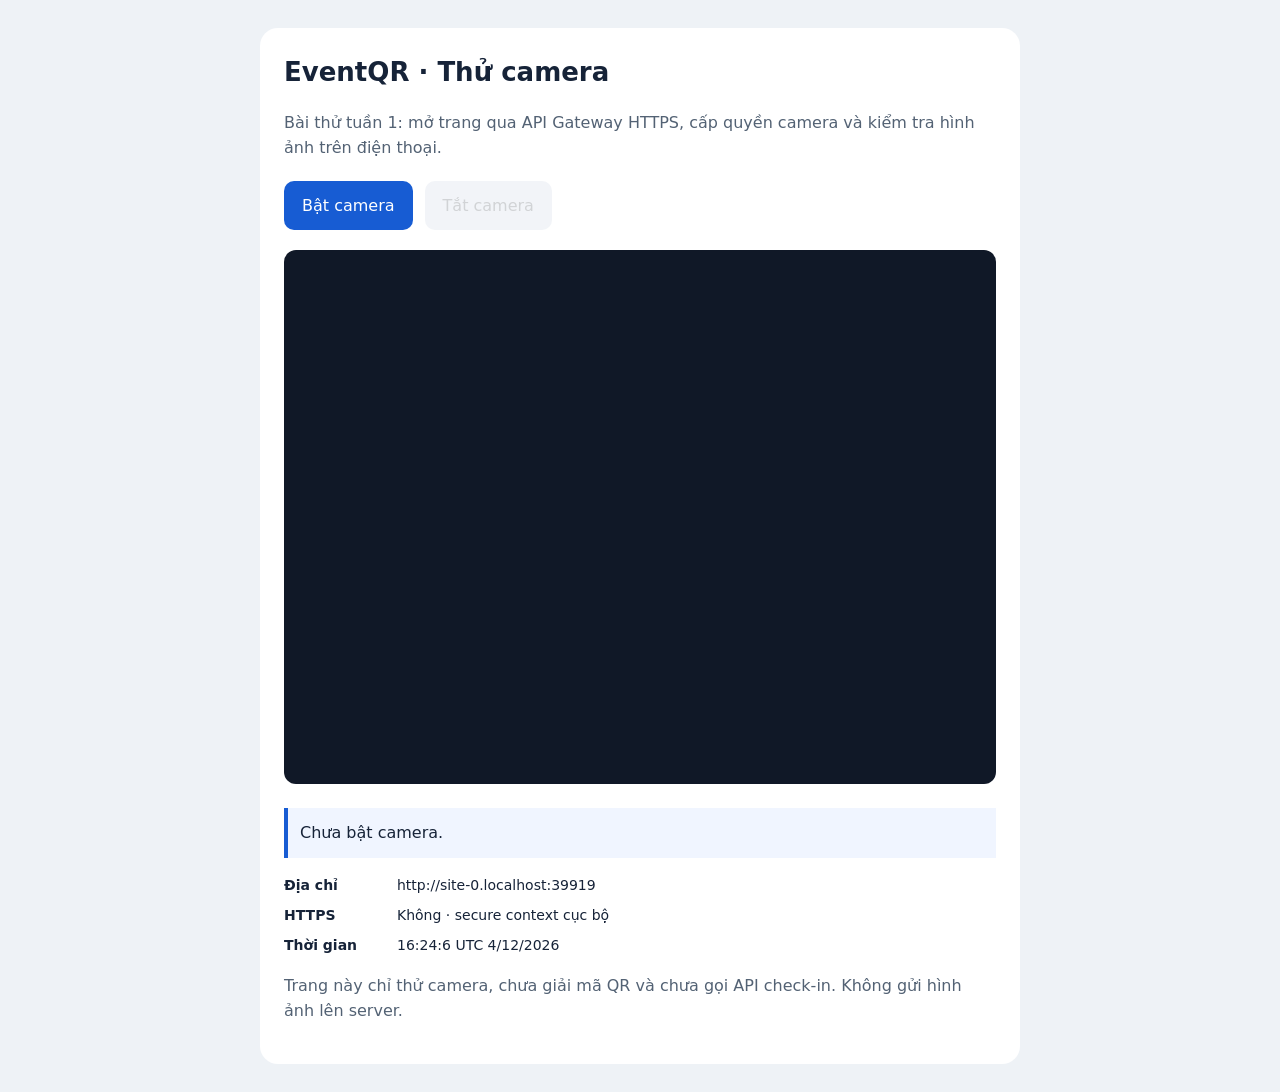
<file: frontend/index.html>
<!doctype html>
<html lang="vi">
<head>
  <meta charset="utf-8">
  <meta name="viewport" content="width=device-width, initial-scale=1">
  <title>EventQR — Thử camera tuần 1</title>
  <style>
    * { box-sizing: border-box; }
    body { margin: 0; background: #eef2f6; color: #162338; font: 16px/1.6 system-ui, sans-serif; }
    main { max-width: 760px; margin: 28px auto; padding: 24px; background: white; border-radius: 18px; }
    h1 { font-size: 26px; margin: 0 0 8px; }
    .note { color: #536274; }
    .buttons { display: flex; gap: 12px; flex-wrap: wrap; margin: 20px 0; }
    button { border: 0; border-radius: 10px; padding: 12px 18px; font: inherit; cursor: pointer; }
    #start { background: #175cd3; color: white; }
    #stop { background: #e6ebf2; }
    button:disabled { opacity: .5; cursor: default; }
    video { width: 100%; aspect-ratio: 4 / 3; object-fit: contain; background: #101827; border-radius: 12px; }
    #status { border-left: 4px solid #175cd3; padding: 12px; background: #f0f5ff; overflow-wrap: anywhere; }
    dl { display: grid; grid-template-columns: 105px 1fr; gap: 8px; font-size: 14px; }
    dt { font-weight: 600; } dd { margin: 0; overflow-wrap: anywhere; }
    @media (max-width: 800px) { main { margin: 12px; padding: 18px; } }
  </style>
</head>
<body>
<main>
  <h1>EventQR · Thử camera</h1>
  <p class="note">Bài thử tuần 1: mở trang qua API Gateway HTTPS, cấp quyền camera và kiểm tra hình ảnh trên điện thoại.</p>
  <div class="buttons">
    <button id="start" type="button">Bật camera</button>
    <button id="stop" type="button" disabled>Tắt camera</button>
  </div>
  <video id="preview" autoplay muted playsinline aria-label="Hình ảnh camera"></video>
  <p id="status" role="status" aria-live="polite">Chưa bật camera.</p>
  <dl>
    <dt>Địa chỉ</dt><dd id="origin"></dd>
    <dt>HTTPS</dt><dd id="secure"></dd>
    <dt>Thời gian</dt><dd id="clock"></dd>
  </dl>
  <p class="note">Trang này chỉ thử camera, chưa giải mã QR và chưa gọi API check-in. Không gửi hình ảnh lên server.</p>
</main>
<script>
  const video = document.getElementById('preview');
  const start = document.getElementById('start');
  const stop = document.getElementById('stop');
  const status = document.getElementById('status');
  let stream = null;
  let requestVersion = 0;

  document.getElementById('origin').textContent = location.origin;
  document.getElementById('secure').textContent = location.protocol === 'https:'
    ? 'Có · HTTPS' : (window.isSecureContext ? 'Không · secure context cục bộ' : 'Không · cần mở bằng HTTPS');
  const updateClock = () => {
    document.getElementById('clock').textContent = new Date().toLocaleString('vi-VN', { timeZoneName: 'short' });
  };
  updateClock();
  setInterval(updateClock, 1000);

  function stopCamera(message = 'Đã tắt camera.') {
    requestVersion += 1;
    if (stream) stream.getTracks().forEach(track => track.stop());
    stream = null;
    video.srcObject = null;
    start.disabled = false;
    stop.disabled = true;
    status.textContent = message;
  }

  start.addEventListener('click', async () => {
    if (!window.isSecureContext || !navigator.mediaDevices?.getUserMedia) {
      status.textContent = 'Không truy cập được API camera. Hãy mở trang trực tiếp bằng HTTPS trên Chrome hoặc Safari.';
      return;
    }
    const version = ++requestVersion;
    start.disabled = true;
    stop.disabled = false;
    status.textContent = 'Đang xin quyền camera. Hãy chọn Cho phép trong thông báo của trình duyệt.';
    try {
      const received = await navigator.mediaDevices.getUserMedia({
        audio: false,
        video: { facingMode: { ideal: 'environment' } }
      });
      if (version !== requestVersion) {
        received.getTracks().forEach(track => track.stop());
        return;
      }
      stream = received;
      video.srcObject = stream;
      await video.play();
      if (version === requestVersion) status.textContent = 'Đã bật camera. Kiểm tra khung hình rồi chụp minh chứng.';
    } catch (error) {
      if (version !== requestVersion) return;
      const messages = {
        NotAllowedError: 'Quyền camera bị từ chối. Cho phép camera trong cài đặt của trang rồi thử lại.',
        NotFoundError: 'Không tìm thấy camera trên thiết bị.',
        NotReadableError: 'Không mở được camera. Đóng ứng dụng đang dùng camera rồi thử lại.',
        OverconstrainedError: 'Thiết bị không đáp ứng cấu hình camera.'
      };
      stopCamera(messages[error.name] || `Không bật được camera (${error.name || 'lỗi không xác định'}).`);
    }
  });
  stop.addEventListener('click', () => stopCamera());
  window.addEventListener('pagehide', () => stopCamera());
  document.addEventListener('visibilitychange', () => {
    if (document.hidden) stopCamera('Đã tắt camera khi chuyển khỏi trang. Bấm Bật camera để tiếp tục.');
  });
</script>
</body>
</html>
</file>
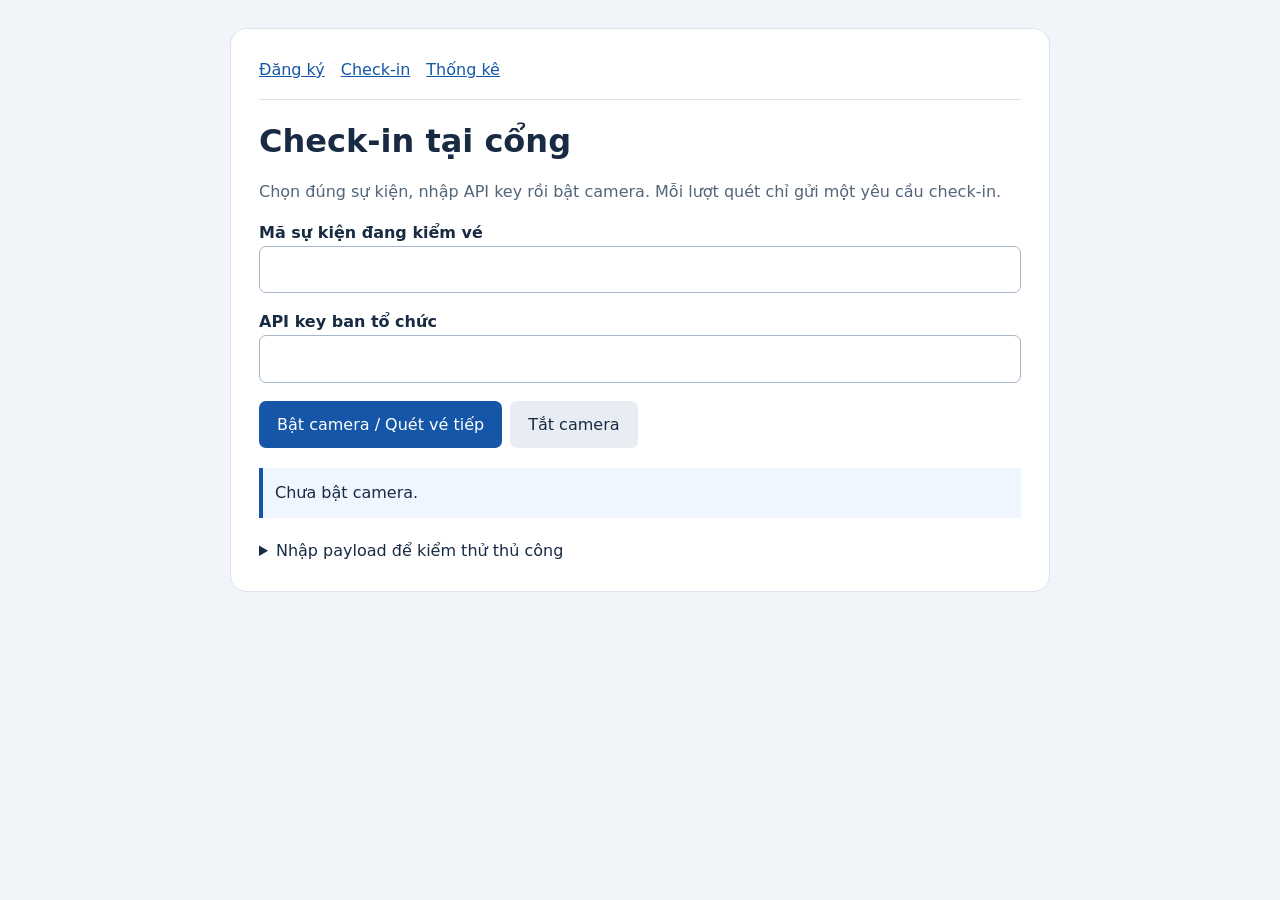
<file: frontend/checkin.html>
<!doctype html><html lang="vi"><head><meta charset="utf-8"><meta name="viewport" content="width=device-width,initial-scale=1"><title>EventQR · Check-in</title><meta name="referrer" content="no-referrer"><link rel="stylesheet" href="styles.css"><script defer src="config.js"></script><script defer src="html5-qrcode.min.js"></script><script defer src="app.js"></script><script defer src="checkin.js"></script></head><body data-page="checkin"><main><nav><a href="register.html">Đăng ký</a><a href="checkin.html">Check-in</a><a href="stats.html">Thống kê</a></nav><h1>Check-in tại cổng</h1><p class="hint">Chọn đúng sự kiện, nhập API key rồi bật camera. Mỗi lượt quét chỉ gửi một yêu cầu check-in.</p><label for="event-id">Mã sự kiện đang kiểm vé</label><input id="event-id" autocomplete="off"><label for="api-key">API key ban tổ chức</label><input id="api-key" type="password" autocomplete="off"><button id="start-scan">Bật camera / Quét vé tiếp</button><button id="stop-scan" class="secondary">Tắt camera</button><div id="reader"></div><p id="status" class="status" role="status">Chưa bật camera.</p><details><summary>Nhập payload để kiểm thử thủ công</summary><label for="manual-payload">Payload QR của vé thử</label><textarea id="manual-payload" rows="3" autocomplete="off"></textarea><button id="manual-checkin">Gửi check-in thử</button></details></main></body></html>
</file>
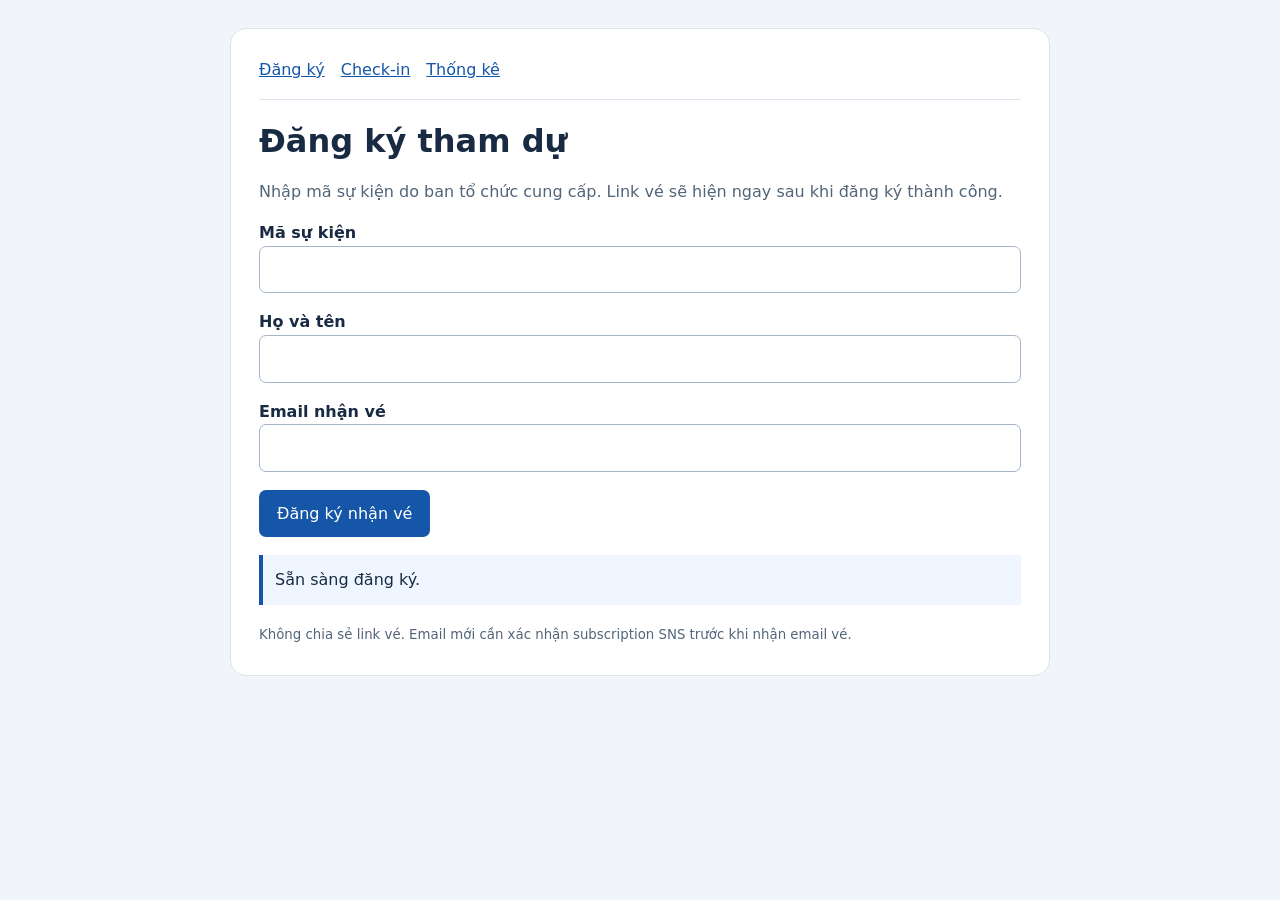
<file: frontend/register.html>
<!doctype html><html lang="vi"><head><meta charset="utf-8"><meta name="viewport" content="width=device-width,initial-scale=1"><title>EventQR · Đăng ký</title><meta name="referrer" content="no-referrer"><link rel="stylesheet" href="styles.css"><script defer src="config.js"></script><script defer src="app.js"></script></head>
<body data-page="register"><main><nav><a href="register.html">Đăng ký</a><a href="checkin.html">Check-in</a><a href="stats.html">Thống kê</a></nav><h1>Đăng ký tham dự</h1><p class="hint">Nhập mã sự kiện do ban tổ chức cung cấp. Link vé sẽ hiện ngay sau khi đăng ký thành công.</p>
<form id="register-form"><label for="event-id">Mã sự kiện</label><input id="event-id" required autocomplete="off"><label for="full-name">Họ và tên</label><input id="full-name" required maxlength="100" autocomplete="name"><label for="email">Email nhận vé</label><input id="email" required type="email" maxlength="254" autocomplete="email"><button id="submit-register">Đăng ký nhận vé</button></form><p id="status" class="status" role="status">Sẵn sàng đăng ký.</p><p id="ticket-link-wrap" hidden><a id="ticket-link" referrerpolicy="no-referrer">Mở vé của bạn</a></p><small>Không chia sẻ link vé. Email mới cần xác nhận subscription SNS trước khi nhận email vé.</small></main></body></html>
</file>
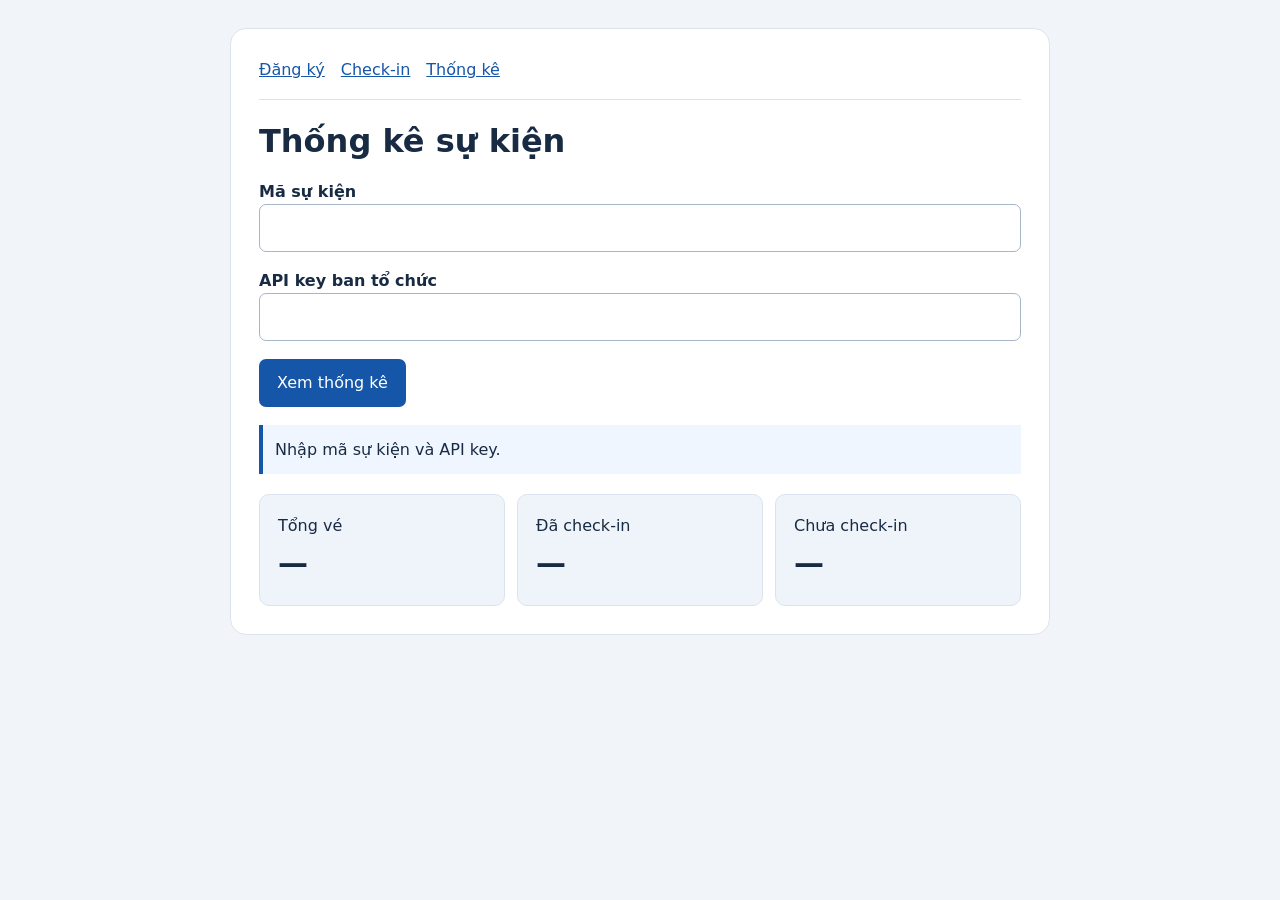
<file: frontend/stats.html>
<!doctype html><html lang="vi"><head><meta charset="utf-8"><meta name="viewport" content="width=device-width,initial-scale=1"><title>EventQR · Thống kê</title><link rel="stylesheet" href="styles.css"><script defer src="config.js"></script><script defer src="app.js"></script></head><body data-page="stats"><main><nav><a href="register.html">Đăng ký</a><a href="checkin.html">Check-in</a><a href="stats.html">Thống kê</a></nav><h1>Thống kê sự kiện</h1><form id="stats-form"><label for="event-id">Mã sự kiện</label><input id="event-id" required autocomplete="off"><label for="api-key">API key ban tổ chức</label><input id="api-key" type="password" required autocomplete="off"><button id="load-stats">Xem thống kê</button></form><p id="status" class="status" role="status">Nhập mã sự kiện và API key.</p><section class="metrics" aria-label="Thống kê vé"><div class="metric">Tổng vé<strong id="total">—</strong></div><div class="metric">Đã check-in<strong id="checked">—</strong></div><div class="metric">Chưa check-in<strong id="remaining">—</strong></div></section></main></body></html>
</file>
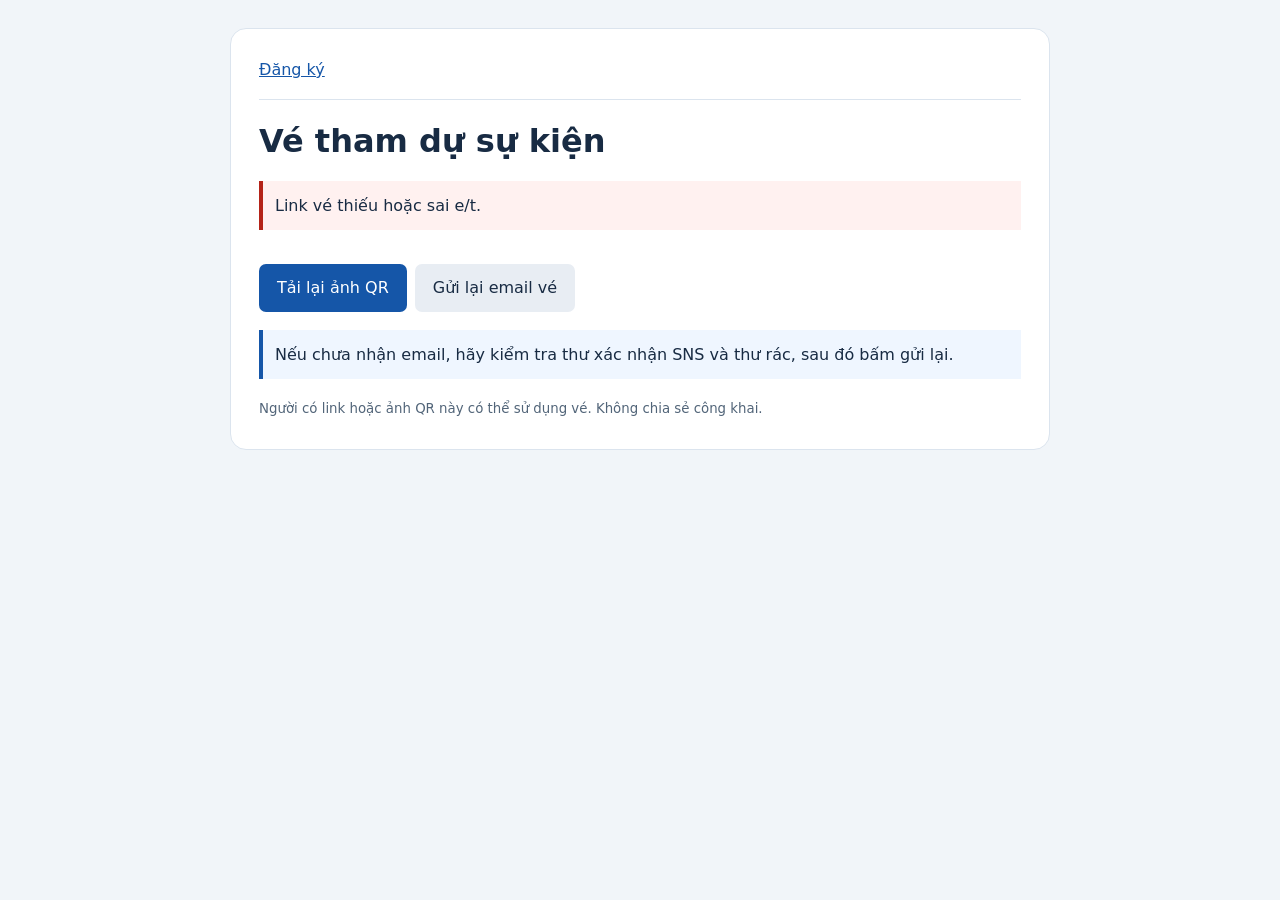
<file: frontend/ticket.html>
<!doctype html><html lang="vi"><head><meta charset="utf-8"><meta name="viewport" content="width=device-width,initial-scale=1"><title>EventQR · Vé của bạn</title><meta name="referrer" content="no-referrer"><link rel="stylesheet" href="styles.css"><script defer src="config.js"></script><script defer src="app.js"></script></head><body data-page="ticket"><main><nav><a href="register.html">Đăng ký</a></nav><h1>Vé tham dự sự kiện</h1><p id="status" class="status" role="status">Đang tải vé…</p><img id="qr" class="qr" alt="Mã QR của vé" referrerpolicy="no-referrer" hidden><button id="refresh-ticket">Tải lại ảnh QR</button><button id="resend-ticket" class="secondary">Gửi lại email vé</button><p id="mail-status" class="status" role="status">Nếu chưa nhận email, hãy kiểm tra thư xác nhận SNS và thư rác, sau đó bấm gửi lại.</p><small>Người có link hoặc ảnh QR này có thể sử dụng vé. Không chia sẻ công khai.</small></main></body></html>
</file>
<file: frontend/styles.css>
:root{font-family:system-ui,sans-serif;color:#182b43;background:#f1f5f9;line-height:1.6}*{box-sizing:border-box}body{margin:0}main{max-width:820px;margin:28px auto;background:white;padding:28px;border-radius:16px;border:1px solid #dbe4ee}nav{display:flex;gap:16px;flex-wrap:wrap;border-bottom:1px solid #dbe4ee;padding-bottom:16px}a{color:#1556a8;overflow-wrap:anywhere}h1{margin-bottom:4px;line-height:1.3}p.hint,small{color:#526579}label{display:block;margin-top:16px;font-weight:600}input,textarea,select{font:inherit;width:100%;padding:10px;border:1px solid #a6b5c7;border-radius:7px}button{font:inherit;background:#1556a8;color:white;border:0;border-radius:7px;padding:11px 18px;margin:18px 8px 0 0;cursor:pointer}button.secondary{background:#e8edf3;color:#182b43}button:disabled{opacity:.5;cursor:wait}.status{padding:12px;border-left:4px solid #1556a8;background:#eff6ff;margin-top:18px;white-space:pre-line;overflow-wrap:anywhere}.status.bad{border-color:#b42318;background:#fff1f0}.status.good{border-color:#18794e;background:#f0fdf4}.metrics{display:grid;grid-template-columns:repeat(3,1fr);gap:12px;margin-top:20px}.metric{background:#eff4fa;border:1px solid #dbe4ee;padding:18px;border-radius:10px}.metric strong{display:block;font-size:30px}.qr{display:block;max-width:100%;width:360px;image-rendering:pixelated;margin:20px auto}#reader{max-width:500px;margin:20px auto}details{margin-top:20px}code{overflow-wrap:anywhere}[hidden]{display:none!important}@media(max-width:860px){main{margin:10px;padding:18px}.metrics{grid-template-columns:1fr}}
</file>
